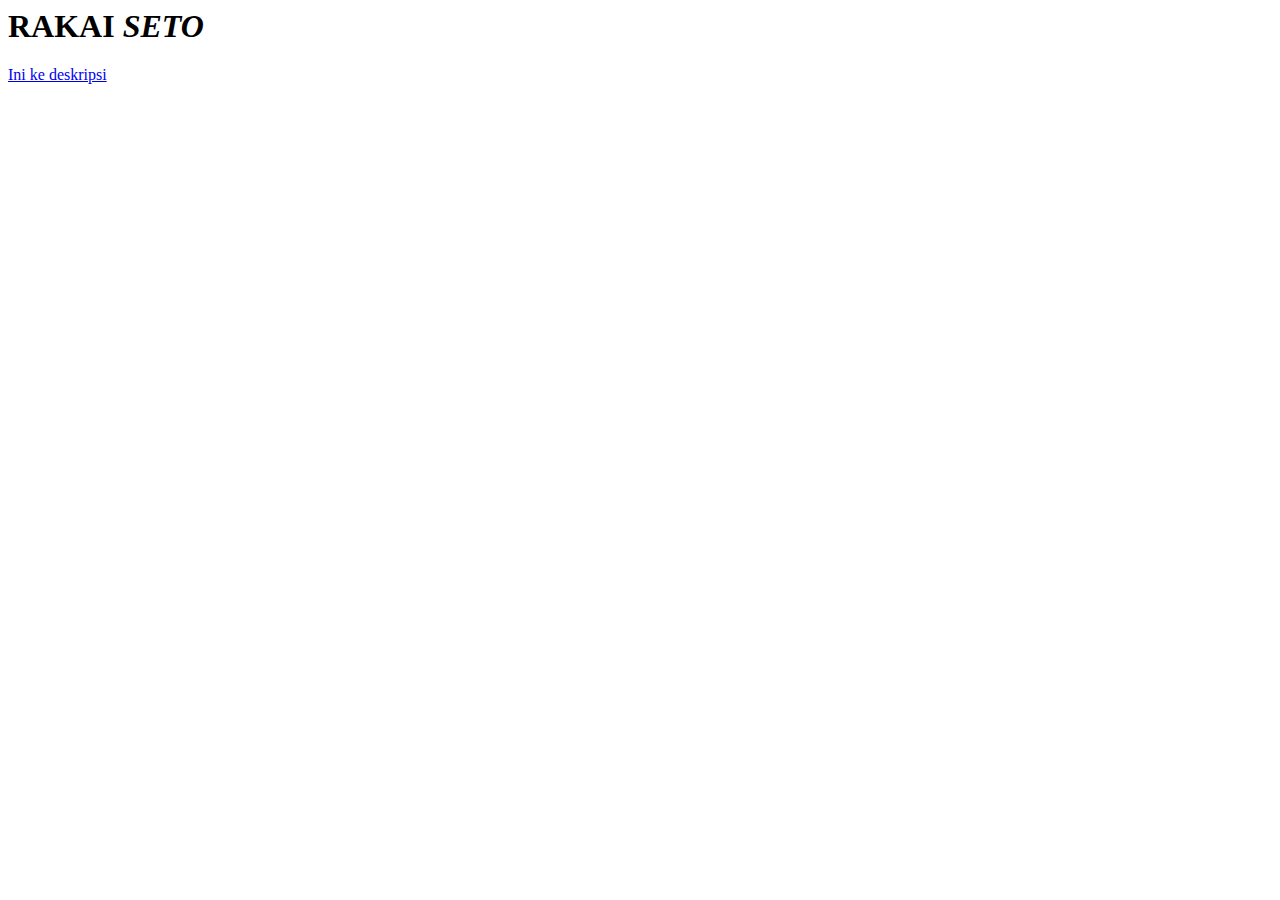
<file: Persiapan/index.html>
<!-- <!DOCTYPE html> -->
<html lang="en">
<head>
    <meta charset="UTF-8">
    <meta name="viewport" content="width=device-width, initial-scale=1.0">

    <title>Document</title>
</head>
<body>
    <!-- ini adalah nama -->
    <h1>RAKAI <i> SETO</i></h1>
    <a href="./deskripsi.html">Ini ke deskripsi</a>
</body>
</html>
</file>
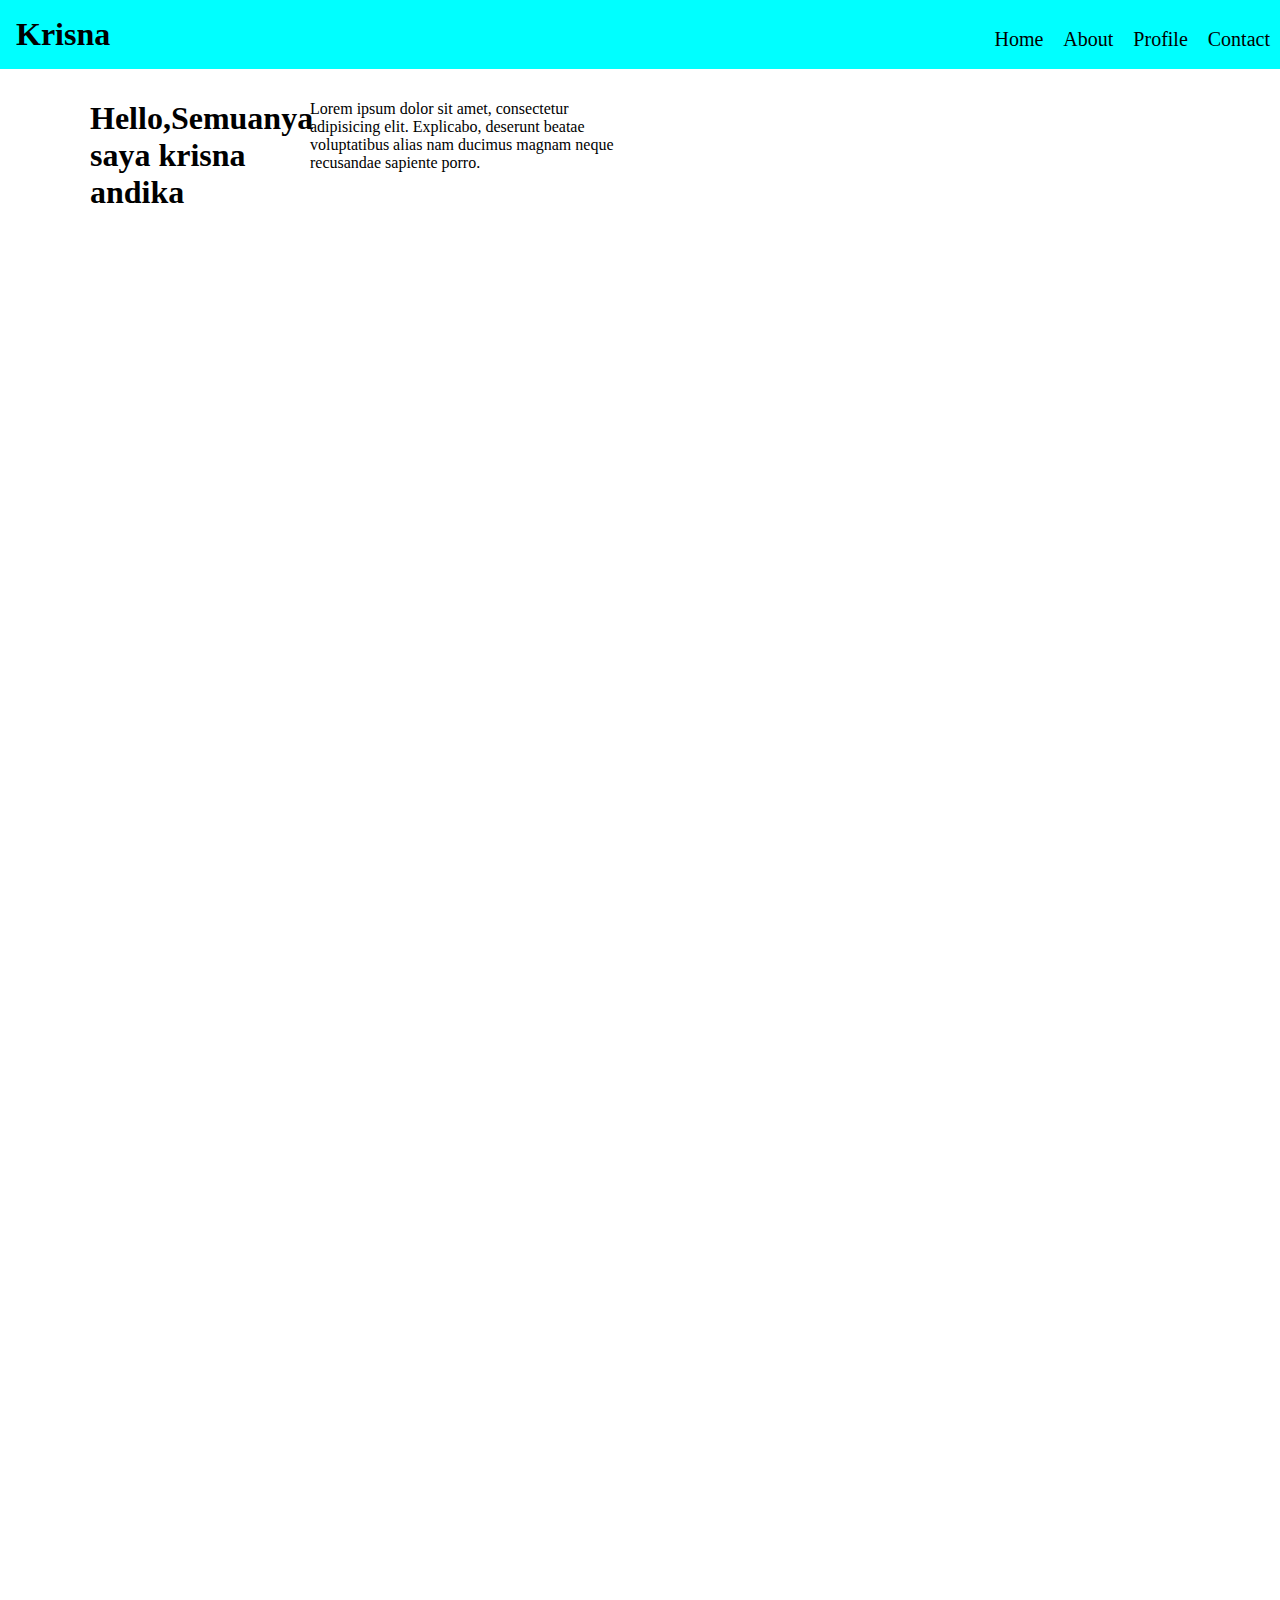
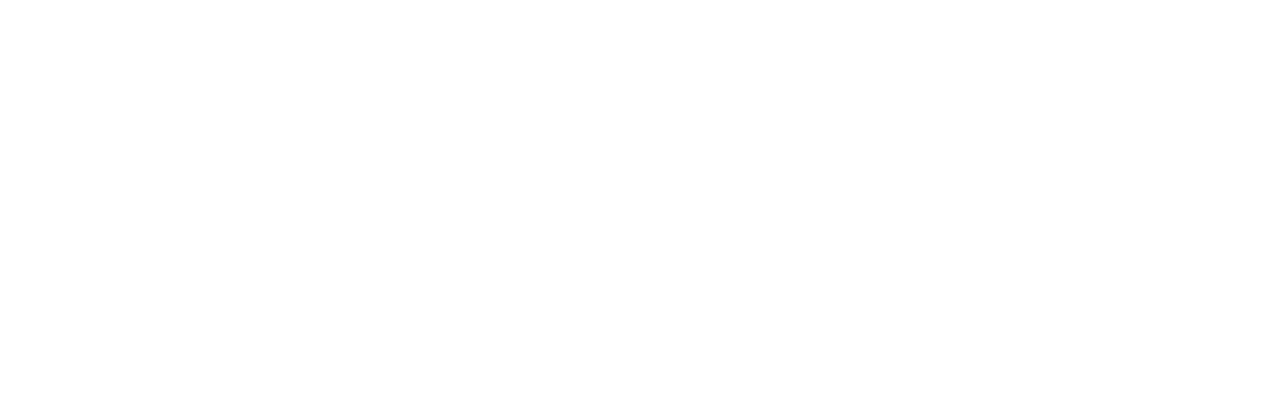
<file: WebBasic/pengajaran/cv/index.html>
<!DOCTYPE html>
<html lang="en">
    <head>
        <meta charset="UTF-8" />
        <meta name="viewport" content="width=device-width, initial-scale=1.0" />
        <title>Document</title>
        <link rel="stylesheet" href="style.css" />
    </head>
    <body>
        <nav class="flex bg-nav">
            <h1>Krisna</h1>
            <ul class="flex">
                <li><a href="">Home</a></li>
                <li><a href="">About</a></li>
                <li><a href="">Profile</a></li>
                <li><a href="">Contact</a></li>
            </ul>
        </nav>
        <section class="hero">
            <div class="container flex">
                <h1 class="left">Hello,Semuanya saya krisna andika</h1>
                <p class="right">
                    Lorem ipsum dolor sit amet, consectetur adipisicing elit. Explicabo, deserunt beatae voluptatibus alias nam
                    ducimus magnam neque recusandae sapiente porro.
                </p>
            </div>
        </section>
    </body>
</html>
</file>
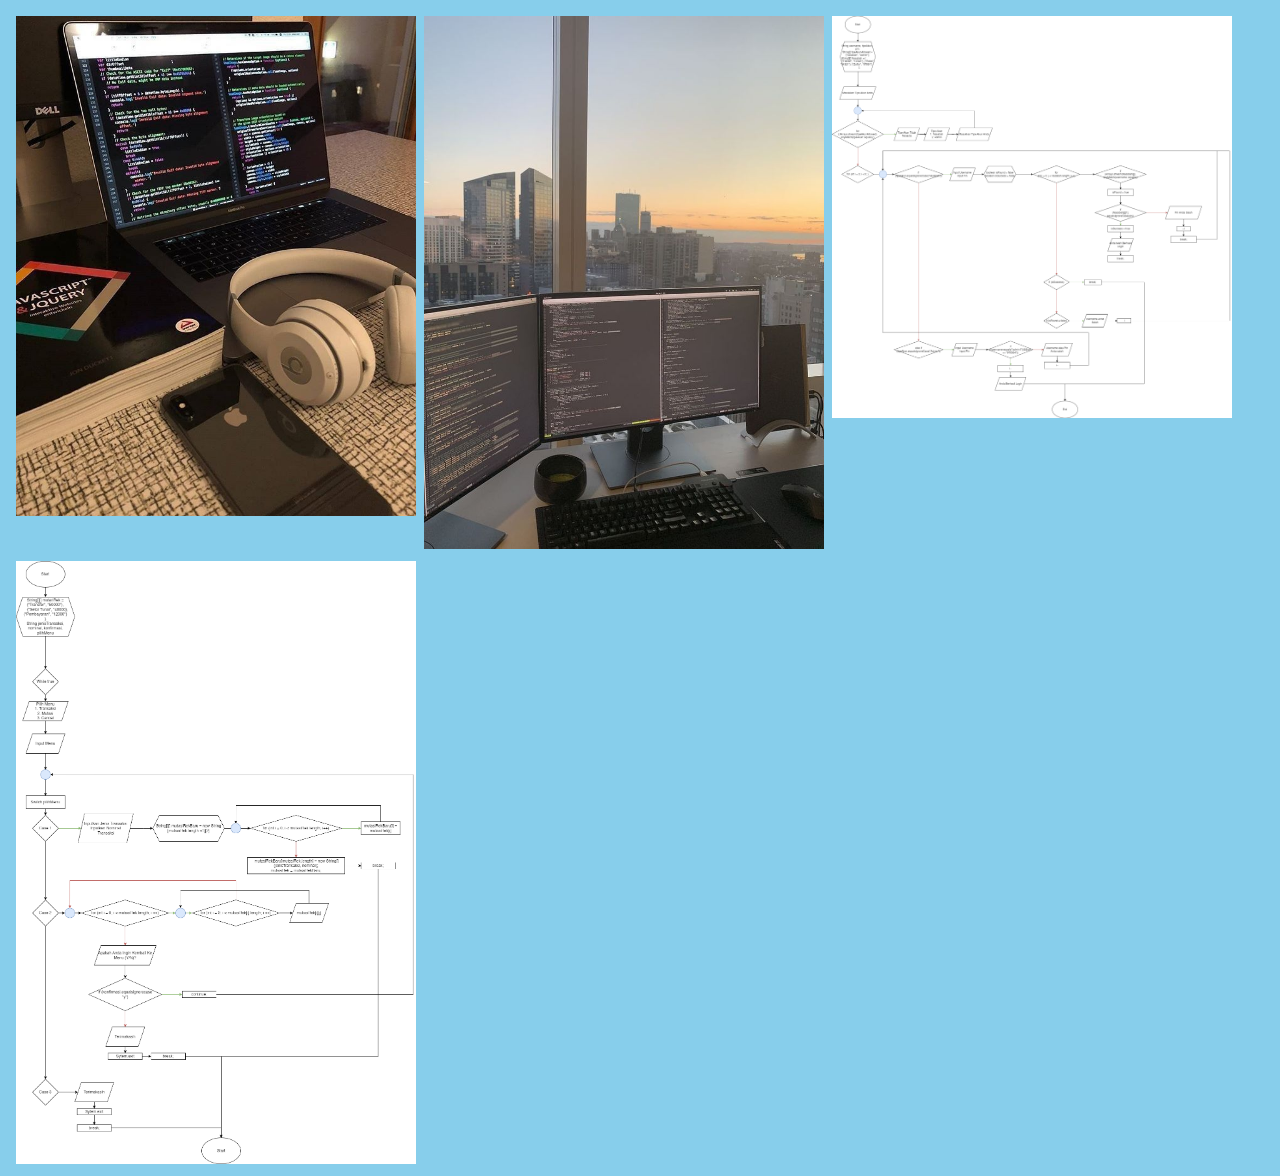
<file: WebBasic/pengajaran/responsive/index.html>
<!DOCTYPE html>
<html lang="en">
<head>
    <meta charset="UTF-8">
    <meta name="viewport" content="width=device-width, initial-scale=1.0">
    <title>Document</title>

    <style>
        body {
            background-color: skyblue;
        }
        .container {
            display: flex;
            padding: 0 4px;
            flex-wrap: wrap;
        }
        
        .column {
            max-width: 400px;
            padding: 0 4px;
        }

        .column img {
            margin-top: 8px;
            max-width: 400px;
        }
    </style>
</head>
<body>
    <div class="container">

        <div class="column">

            <img src="fccebb90-0fac-4400-8c7f-ebe6b7fefa4b.jpeg" alt="">

        </div>
        <div class="column">
            <img src="1ef29e75-b1b6-453e-bffa-41838b525fbb.jpeg" alt="">

        </div>
        
        <div class="column">

            <img src="Login 2d forloop.png" alt="">

        </div>
        <div class="column">

            <img src="Mutasi Rekening 2d forloop.png" alt="">

        </div>
        
    </div>
</body>
</html>
</file>
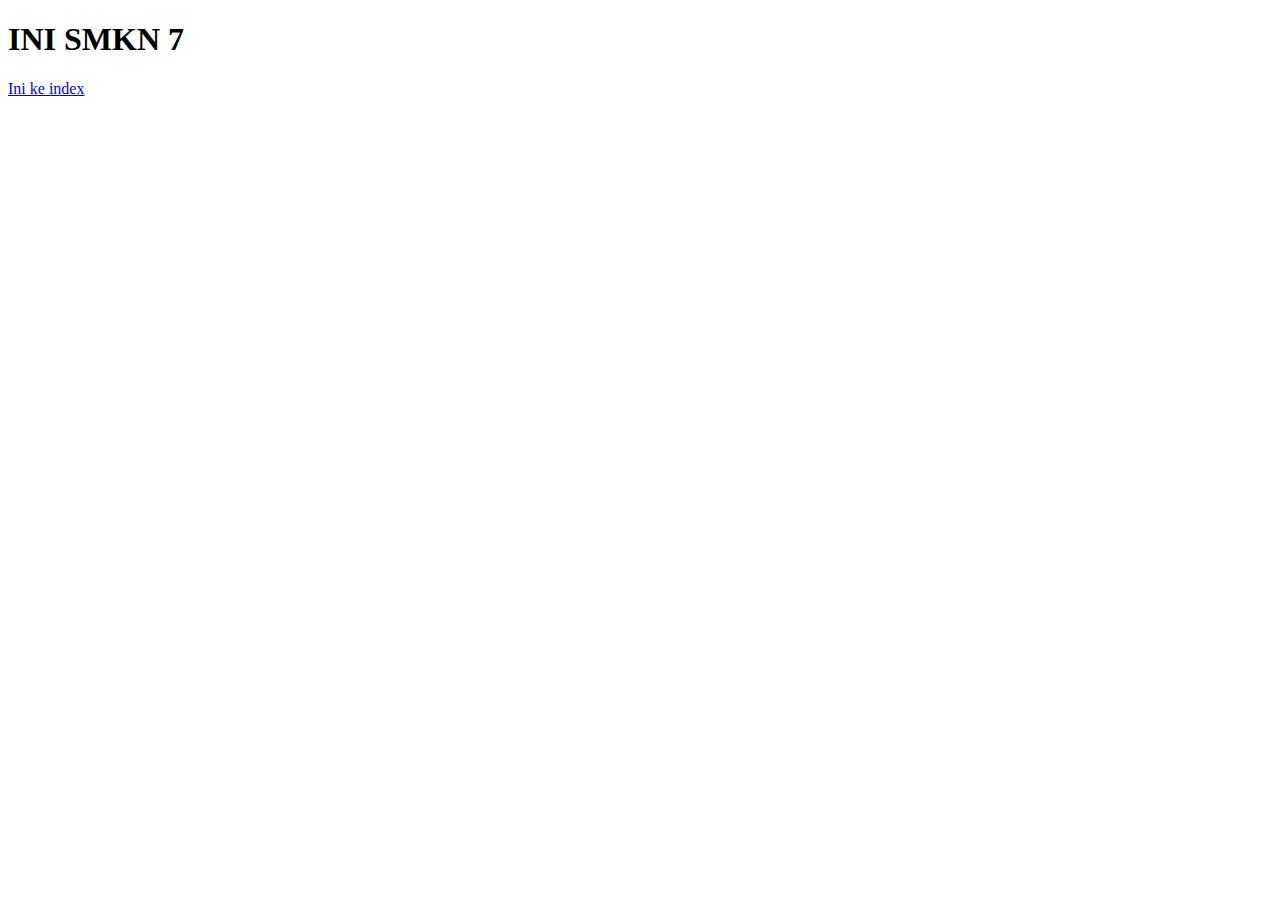
<file: Persiapan/deskripsi.html>
<!DOCTYPE html>
<html lang="en">
<head>
    <meta charset="UTF-8">
    <meta name="viewport" content="width=device-width, initial-scale=1.0">
    <title>Deskripsi</title>
</head>
<body>
    <h1>INI SMKN 7</h1>
    <a href="./index.html">Ini ke index</a>
</body>
</html>
</file>
<file: WebBasic/pengajaran/cv/style.css>
* {
    margin: 0;
    padding: 0;
}

body {
    height: 2000px;
}

.flex {
    display: flex;
}
.bg-nav {
    background-color: aqua;
}

nav {
    position: fixed;
    width: 100%;
    top: 0;
    left: 0;
    align-items: end;
    justify-content: space-between;
    padding: 1rem;
}

ul {
    list-style: none;
    margin-right: 1rem;
}

li {
    margin: 2px 10px;
}

li a {
    text-decoration: none;
    color: black;
    font-size: 20px;
}

.hero {
    padding-top: 100px;
}
.container {
    width: 1100px;
    margin: auto;
}

.left {
    width: 20%;
}
.right {
    width: 30%;
}
</file>
